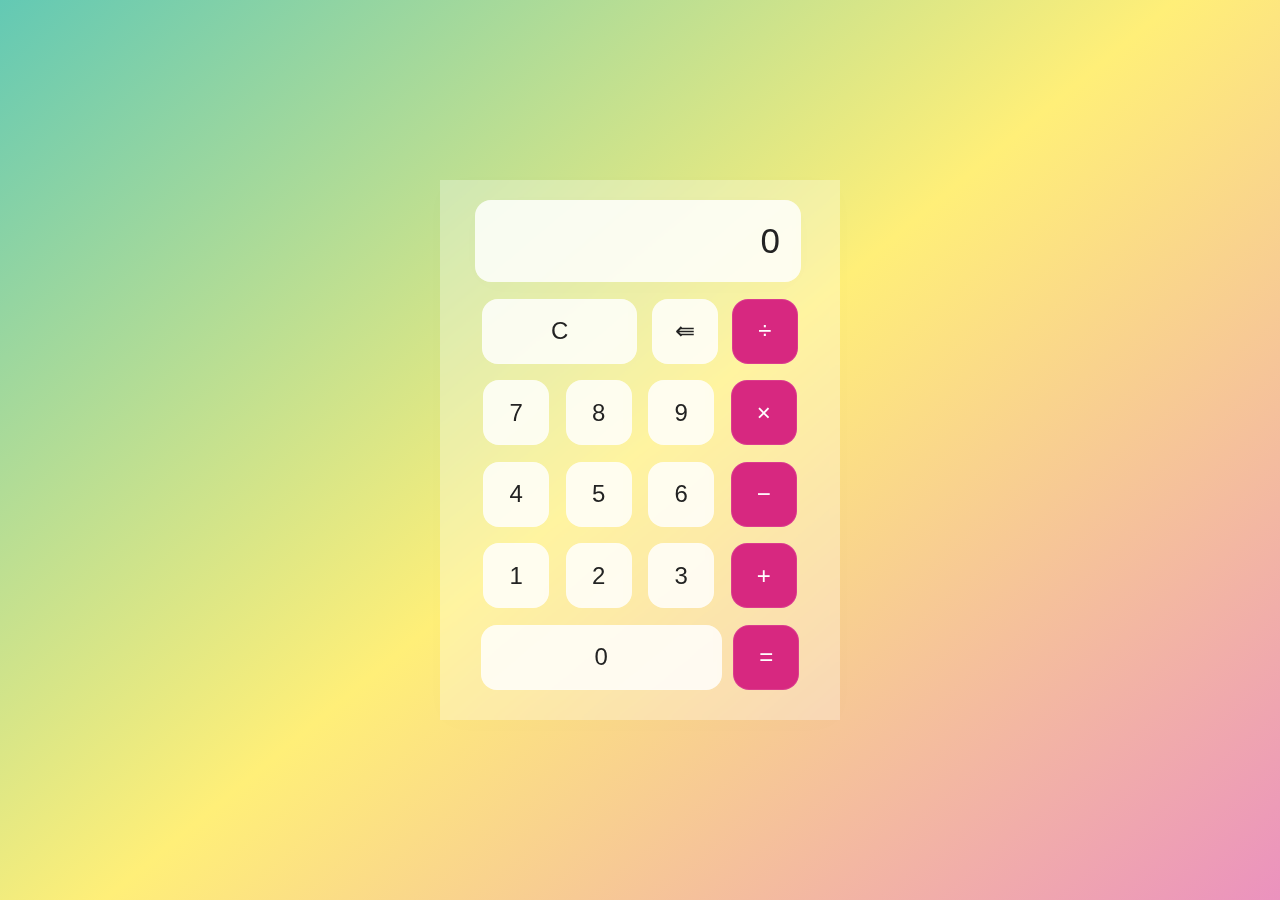
<file: index.html>
<!DOCTYPE html>
<html lang="pt-br">
<head>
    <meta charset="UTF-8">
    <meta name="viewport" content="width=device-width, initial-scale=1.0">
    <link rel="stylesheet" href="style.css">
    <title>Calculadora | YuroNoKamy</title>
</head>
<body>
    
    <div class="wrapper">
        <section class="screen">
            0
        </section>

        <section class="calc-buttons">
            <div class="calc-button-row">
                <button class="calc-button double">
                    C
                </button>
                <button class="calc-button">
                    &lAarr;
                </button>
                <button class="calc-button">
                    &divide;
                </button>
            </div>

            <div class="calc-button-row">
                <button class="calc-button">
                    7
                </button>

                <button class="calc-button">
                    8
                </button>

                <button class="calc-button">
                    9
                </button>

                <button class="calc-button">
                    &times;
                </button>
            </div>

            <div class="calc-button-row">
                <button class="calc-button">
                    4
                </button>

                <button class="calc-button">
                    5
                </button>

                <button class="calc-button">
                    6
                </button>

                <button class="calc-button">
                    &minus;
                </button>
            </div>

            <div class="calc-button-row">
                <button class="calc-button">
                    1
                </button>

                <button class="calc-button">
                    2
                </button>

                <button class="calc-button">
                    3
                </button>

                <button class="calc-button">
                    &plus;
                </button>
            </div>

            <div class="calc-button-row">
                <button class="calc-button triple">
                    0
                </button>

                <button class="calc-button">
                    &equals;
                </button>

            </div>

        </section>
    </div>





    <script src="script.js"></script>
</body>
</html>
</file>
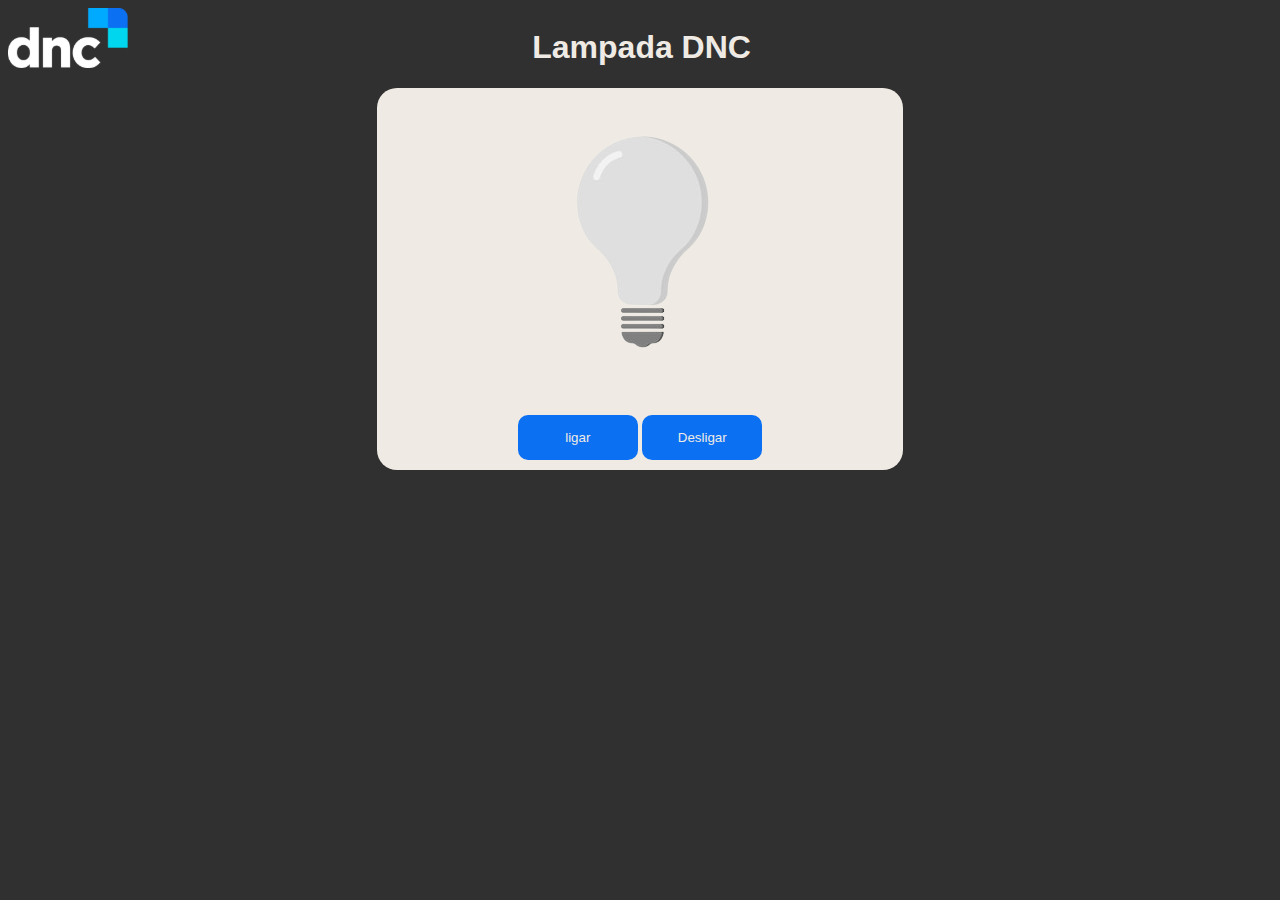
<file: DesafioLampada/index.html>
<!DOCTYPE html>
<html lang="pt-br">
<head>
    <meta charset="UTF-8">
    <meta name="viewport" content="width=device-width, initial-scale=1.0">
    <link rel="stylesheet" href="style.css">
    <title>Lampada DNC</title>
</head>
<body>
    <header>

        <img id="logotipo" src="dnc.svg" width="120px">
        <h1> Lampada DNC</h1>

    </header>

   <section>

    <img src="lampadaoff.svg" id="lampada"> <br>
    <input type="button" value="ligar" class="botao" id="liga" onclick="Ligar()">
    <input type="button" value="Desligar" class="botao" id="desliga" onclick="Desligar()">

   </section>

   <script src="lampada.js"></script>


</body>
</html>
</file>
<file: style.css>
html{
    box-sizing: border-box;
    height: 100%;
}

*,
*::before,
*::after{
    box-sizing: inherit;
    margin: 0;
    padding: 0;
}

body{
    align-items: center;
    background: linear-gradient(320deg, #eb92be, #ffef78, #63c9b4);
    display: flex;
    font-family: 'Dosis', sans-serif;
    font-display: swap;
    height: inherit;
    justify-content: center;   
}

.wrapper{
    backdrop-filter:blur(5.5px);
    -webkit-backdrop-filter: blur(5.5px);
    box-shadow: 0 4px 30px rgba(35,35,35,0.01);
    color: #232323;
    backdrop-filter: blur(4px);
    -webkit-backdrop-filter: blur(4px);
    background: rgba(255,255,255, 0.30);
    border: 1px solid rgba(255.255.255. 0.34);
    flex-basis: 400px;
    height: 540px;
    padding: 20px 35px;
}

.screen{
    backdrop-filter: blur(5.5px);
    -webkit-backdrop-filter: blur(5.5px);
    background: rgba(255, 255, 255, 0.75);
    border: 1px solid rgba(255,255,255, 0.01);
    border-radius: 16px;
    box-shadow: 0 4px 30px rgba(35,35,35,0.01);
    color: #232323;
    font-size: 35px;
    overflow: auto;
    padding: 20px;
    text-align: right;
    width: 326px;

}

.calc-button-row{
    display: flex;
    justify-content: space-around;
    margin: 5% 0;
}

.calc-button{
    backdrop-filter: blur(5.5px);
    -webkit-backdrop-filter: blur(5.5px);
    background: rgba(255, 255, 255, 0.75);
    border: 1px solid rgba(255,255,255,0.1);
    border-radius: 16px;
    box-shadow: 0 4px 30px rgba(35, 35, 35 0.01);
    color: #232323;
    flex-basis: 20%;
    font-family: inherit;
    font-size:24px;
    height: 65px;
}

.calc-button:last-child{
    backdrop-filter: blur(5.5px);
    -webkit-backdrop-filter: blur(5.5px);
    background: rgba(255, 255, 255, 0.75);
    border: 1px solid rgba(255,255,255,0.1);
    border-radius: 16px;
    box-shadow: 0 4px 30px rgba(35, 35, 35 0.01);
    color: #fff;
    background: #d72880;
}

.calc-button:last-child:hover{
    background-color: inherit;
    color:inherit;
}

.calc-button:hover{
    background-color: inherit;
}

.calc-button:active{
    background-color: #ffef78;
}

.double{
    flex-basis: 47%;
}

.triple{
    flex-basis: 73%;
}
</file>
<file: DesafioLampada/style.css>
body{
    background-color: rgb(48,48,48);

    text-align: center;
    font-family: Verdana, Geneva, Tahoma, sans-serif;
}

header{
    display: grid;
    grid-auto-flow: column;
    grid-auto-columns: 33vw;
    color: rgb(239, 235, 228);
}

section{
    background-color: rgb(239, 235, 228);
    color: black;

    padding: 10px;
    border-radius: 20px;
    width: 40%;
    margin: auto;
}

.botao{
    background-color: rgb(12,112,242);
    color: rgb(239, 235, 228);

    border: 0px;
    width: 120px;
    height: 45px;
    border-radius: 10px;
}
</file>
